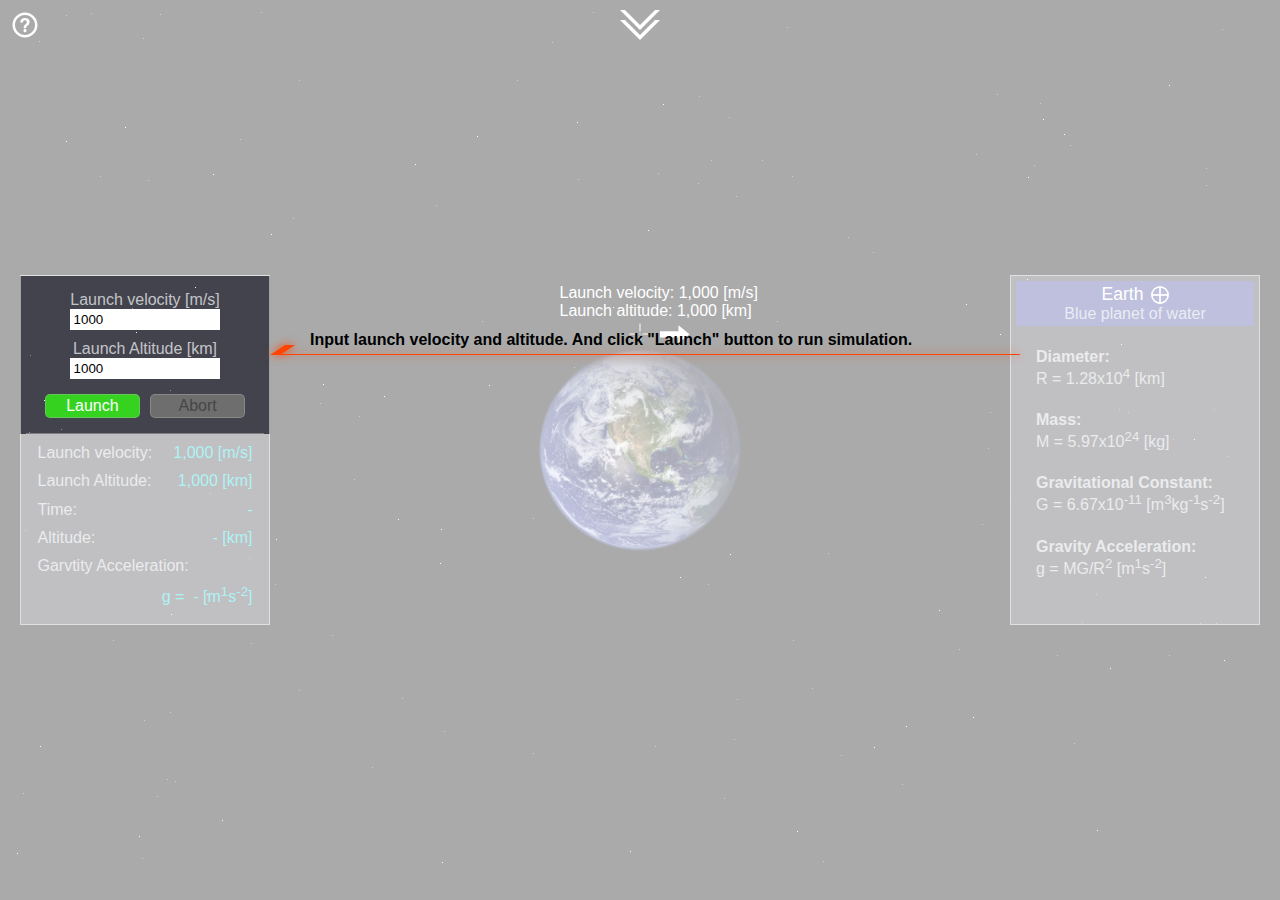
<file: index.html>
<!doctype html>
<html>
<head>
    <meta charset="UTF-8">
    <meta name="viewport" content="width=device-width,initial-scale=1">
    <title>Satellite Launch simulation</title>
    <link href="./assets/satellite.ico" rel="shortcut icon">
    <link href="./assets/satellite.ico" rel="icon">
    <link href="https://fonts.googleapis.com/css?family=M+PLUS+1p:400,500" rel="stylesheet">
    <link href="style.css" rel="stylesheet">
</head>
<body>

    <svg class="initSVG">
        <path class="bgPath" fill="#FFFFFFaa" fill-rule="evenodd"/>
        <text>
            Input launch velocity and altitude. And click "Launch" button to run simulation.
        </text>

        <path class="arrowPath" fill="orangered"></path>
        <path class="arrowPath" fill="orangered" filter="blur(5px)"></path>
        
    </svg>
    
    <div class="questionSymbolHolder">
        <svg class="questionSymbol" width="30" height="30" viewBox="0 0 512 512">
            <!-- <g id="SVGRepo_bgCarrier" stroke-width="0"/>
            <g id="SVGRepo_tracerCarrier" stroke-linecap="round" stroke-linejoin="round"/> -->
            <!-- <g id="SVGRepo_iconCarrier"> -->
                <!-- <title>question</title> -->
                <!-- <g id="Page-1" stroke="none" stroke-width="1" fill="none" fill-rule="evenodd"> -->
                    <g fill="#ffffff" transform="translate(42.666667, 42.666667)">
                        <path d="M291.76704,163.504 C291.76704,177.01952 288.33216,188.82176 281.479253,198.90112 C275.828267,207.371093 266.358187,216.549547 253.042987,226.434987 C245.378987,231.682347 240.331947,236.618667 237.916587,241.257813 C234.87744,246.90624 233.376213,255.371093 233.376213,266.666667 L190.710827,266.666667 C190.710827,249.530027 192.53504,237.027413 196.165333,229.162667 C200.394453,219.679573 209.571627,210.098773 223.686187,200.42048 C230.350293,195.374933 235.188693,190.2368 238.214827,184.994773 C241.839787,179.143253 243.664,172.49216 243.664,165.028693 C243.664,153.13024 240.125013,144.26304 233.070293,138.404907 C227.4336,134.177067 220.56768,132.059947 212.501333,132.059947 C199.39328,132.059947 189.911467,136.398507 184.065067,145.069013 C179.829333,151.518293 177.7056,159.787733 177.7056,169.868587 L177.7056,170.173227 L132.34368,170.173227 C132.34368,143.751253 140.703147,123.790507 157.43488,110.274773 C171.554773,98.9922133 189.007787,93.3346133 209.77344,93.3346133 C227.933653,93.3346133 243.865813,96.86848 257.571627,103.9232 C280.37504,115.62624 291.76704,135.494827 291.76704,163.504 Z M426.666667,213.333333 C426.666667,331.153707 331.153707,426.666667 213.333333,426.666667 C95.51296,426.666667 3.55271368e-14,331.153707 3.55271368e-14,213.333333 C3.55271368e-14,95.51168 95.51296,3.55271368e-14 213.333333,3.55271368e-14 C331.153707,3.55271368e-14 426.666667,95.51168 426.666667,213.333333 Z M384,213.333333 C384,119.226667 307.43872,42.6666667 213.333333,42.6666667 C119.227947,42.6666667 42.6666667,119.226667 42.6666667,213.333333 C42.6666667,307.43872 119.227947,384 213.333333,384 C307.43872,384 384,307.43872 384,213.333333 Z M213.332053,282.666667 C198.60416,282.666667 186.665387,294.60544 186.665387,309.333333 C186.665387,324.061227 198.60416,336 213.332053,336 C228.059947,336 239.99872,324.061227 239.99872,309.333333 C239.99872,294.60544 228.059947,282.666667 213.332053,282.666667 Z"/>
                    </g>
                <!-- </g> -->
            <!-- </g> -->
        </svg>
    
        <div class="about">About this app.</div>
    </div>

    <div class="instructionBG"></div>
    <div class="instruction">
        <svg class="close" width="20" height="20">
            <rect x="1" y="1" rx="5" ry="5" width="18" height="18"/>
            <path d="M5 5 l10 10"/>
            <path d="M15 5 l-10 10"/>
        </svg>
        <script src="./js/include.js"></script>
        <!-- <div></div> -->
    </div>

    <canvas class="history"></canvas><!-- Direct child of body -->
    
    <div class="flex"><!-- Direct child of body -->
        
        <div class="left">
            <!-- <svg class="rectSVG" width="100%" height="170">
                <rect x="50%" y="7" rx="7" ry="7" width="220" height="145" transform="translate(-110,0)"/>
                <rect x="50%" y="7" rx="7" ry="7" width="220" height="145" transform="translate(-110,0)" filter="blur(10px)"/>

            </svg> -->

            <!-- <svg class="instructionSVG" width="100%" height="170">
                
                <text x="30" y="80" width='100%' fill="white">Input launch velocity and altitude.</text>
                <text x="30" y="100" width='100%' fill="white">And click "Launch" button to start.</text>
                
                <path d="m 20 130 l 15 -10 h-10 l-15 10 h170 v-1 h-170" fill="orange"></path>
                <path d="m 20 130 l 15 -10 h-10 l-15 10 h170 v-1 h-170" fill="orange" filter="blur(5px)"></path>
            </svg> -->
            
            <div class="leftTop">
                <label>Launch velocity&nbsp;[m/s]</label>
                <input type="number" name="velo" value="1000" required/>
                <label>Launch Altitude&nbsp;[km]</label>
                <label class="outOfRange">Out Of Range!!</label>
                <input type="number" name="alt" value="1000" required/>
                <div class="buttonFlex">

                    <input class="launchBtn" type="submit" value="Launch"/>
                    <input class="abortBtn" type="submit" value="Abort" disabled/>
                    
                </div>

            </div>

            <hr/>
                
            <div class="leftBottom">

                <div>Launch velocity:</div>
                <div class="toRight"><span class="initVelo"></span>&nbsp;[m/s]</div>

                <div>Launch Altitude:</div>
                <div class="toRight"><span class="initAlt"></span>&nbsp;[km]</div>

                <div class="use2columns timeFlex">
                    <div>Time:</div>
                    <div class="time">-</div>
                </div>

                <div>Altitude:</div>
                <div class="toRight"><span class="alt">-</span>&nbsp;[km]</div>

                <div class="use2columns">Garvtity Acceleration:</div>

                <div class="use2columns toRight">g =&nbsp;
                    <span class="gravity">-</span>&nbsp;[m<sup>1</sup>s<sup>-2</sup>]
                </div>

            </div>
        </div><!-- .left -->
            
        <div class="middle">

            <div class="arrowDown">

                <svg width="60" height="50">
                    
                    <path class="arrowShadow" d="M10 10 l5 0 l15 15 l15 -15 l5 0 l-20 20 Z" fill="white" filter="blur(7px)"/>
                    <path class="arrowShadow" d="M10 20 l5 0 l15 15 l15 -15 l5 0 l-20 20 Z" fill="white" filter="blur(7px)"/>
                    <path d="M10 10 l5 0 l15 15 l15 -15 l5 0 l-20 20 Z" fill="white"/>
                    <path d="M10 20 l5 0 l15 15 l15 -15 l5 0 l-20 20 Z" fill="white"/>
                    
                </svg>
                <div class="arrowDownMssg arrowShadow">Select other planets/stars</div>

            </div>
            <div class="arrowUp">
                <svg width="60" height="50">

                    <path d="M10 40 l5 0 l15 -15 l15 15 l5 0 l-20 -20 Z" fill="white"/>
                    <path d="M10 30 l5 0 l15 -15 l15 15 l5 0 l-20 -20 Z" fill="white"/>
                    <path class="arrowShadow" d="M10 40 l5 0 l15 -15 l15 15 l5 0 l-20 -20 Z" fill="white" filter="blur(7px)"/>
                    <path class="arrowShadow" d="M10 30 l5 0 l15 -15 l15 15 l5 0 l-20 -20 Z" fill="white" filter="blur(7px)"/>

                </svg>
            </div>
            
            <div class="scrollBar">
                <div class="scale">
                    <svg class="svgArrowLeft" width="10" height="8">
                        <path d="M10 0 l-10 3 l10 2" stroke="white" fill="none">
                    </svg>
                    <svg class="svgArrowRight" width="10" height="8">
                        <path d="M0 0 l10 3 l-10 2" stroke="white" fill="none">
                    </svg>
                    <div class="innerScale"></div>
                </div>
                <input type="range" min=0 max=300 value="0"/>
            </div>
            <ul class="planetList">
            </ul>
        </div><!-- .middle -->
            
        <div class="right">
            
            <div class="rightTop">
                <div class="planetName"></div>
                <div class="planetDescription"></div>
            </div>

            <div class="rightBottom">
                <div>
                    <div><b>Diameter:</b></div>
                    <div>R = <span class="diaSpan"></span></div>
                </div>

                <div>
                    <div><b>Mass:</b></div>
                    <div>M = <span class="massSpan"></span>x10<sup class="massSup"></sup>&nbsp;[kg]</div>
                </div>

                <div>
                    <div><b>Gravitational Constant:</b></div>
                    <div>G = 6.67x10<sup>-11</sup>&nbsp;[m<sup>3</sup>kg<sup>-1</sup>s<sup>-2</sup>]</div>
                </div>

                <div>
                    <div><b>Gravity Acceleration:</b></div>
                    <div>g = MG/R<sup>2</sup>&nbsp;[m<sup>1</sup>s<sup>-2</sup>]</div>
                </div>
                
            </div>
            
        </div><!-- .right -->
    
    </div><!-- .flex -->


    <!--//////// Direct child of body ////////-->
    <div id="satellite">
        <img class="satelliteImg" src="./assets/satellite.png"/>
        <img class="launchDirectionImg" src="./assets/rightArrow.svg"/>
        <div class="showInitParams">
            <div>Launch velocity: <span class="showInitVelo">1,000</span>&nbsp;[m/s]</div>
            <div>Launch altitude: <span class="showInitAlt">1,000</span>&nbsp;[km]</div>
        </div>
    </div>


    <!--//////// Direct child of body ////////-->
    <div
        class="scale_testing_purpose_only"
        style='display:none'
    >
    </div>


    <!--//////// Direct child of body ////////-->
    <div class="planetContainer">
        <img src="./assets/earth.png"/>
    </div>

    
    <script src="./js/jquery-3.7.1.min.js"></script>
    <script type="module" src="./js/main.js"></script>
    <script type="module" src="./js/launch.js"></script>

</body>
</html>
</file>
<file: style.css>
body {
  background-color: #000000;
  position: relative;
  margin: 0;
  overflow: hidden;
  height: 100vh;
  font-family: Helvetica, Arial, serif, "Times New Roman", Times;
}
body .initSVG {
  overflow: visible;
  position: absolute;
  top: 0;
  left: 0;
  transition: all 1s ease-in-out;
  opacity: 0;
  z-index: 4;
}
@keyframes blink {
  0% {
    opacity: 0.2;
  }
  50% {
    opacity: 1;
  }
  100% {
    opacity: 0.2;
  }
}
body .initSVG text {
  font-weight: 900;
}
body .initSVG text, body .initSVG .arrowPath {
  animation-name: blink;
  animation-duration: 2s;
  animation-timing-function: ease-in-out;
  animation-iteration-count: infinite;
}
body .questionSymbolHolder {
  position: absolute;
  top: 10px;
  left: 10px;
  width: -moz-fit-content;
  width: fit-content;
  height: 30px;
  z-index: 3;
  transition: all ease-out 1s;
}
body .questionSymbolHolder:hover #add {
  fill: #646cd6;
}
body .questionSymbolHolder:hover .about {
  opacity: 1;
}
body .questionSymbolHolder .questionSymbol #add {
  transition: all ease-in-out 0.3s;
}
body .questionSymbolHolder .about {
  position: absolute;
  top: 50%;
  transform: translateY(-50%);
  left: 35px;
  color: #646cd6;
  width: 150px;
  opacity: 0;
  transition: all ease-in-out 0.3s;
  pointer-events: none;
}
body .instruction {
  position: absolute;
  opacity: 0;
  left: 50%;
  transform: translate(-50%, -50%);
  width: 70%;
  background-color: darkgrey;
  z-index: 3;
  border: 1px solid #dddddd;
  border-radius: 15px;
  transition: all ease-out 1s;
  padding: 0 30px;
  box-sizing: border-box;
}
body .instruction .close {
  position: absolute;
  top: 10px;
  right: 10px;
}
body .instruction .close:hover rect, body .instruction .close:hover path {
  stroke: #444444;
}
body .instruction .close rect, body .instruction .close path {
  fill: none;
  stroke: grey;
  stroke-width: 2px;
}
body .instruction p {
  font-size: 1.1em;
}
body .instruction .parentFlex {
  display: flex;
  justify-content: center;
  width: -moz-fit-content;
  width: fit-content;
  margin: 0 auto;
  background-color: rgba(99, 107, 216, 0.337254902);
  padding: 10px 30px;
}
body .instruction .parentFlex .formulaFlex {
  font-style: italic;
  width: -moz-fit-content;
  width: fit-content;
  display: flex;
  align-items: center;
  margin-right: 50px;
  font-size: 1.2em;
}
body .instruction .parentFlex .formulaFlex div {
  margin: 0 3px;
}
body .instruction .parentFlex .formulaFlex .MG {
  border-bottom: 1px solid black;
}
body .instruction .parentFlex .params div {
  text-align: left;
}
body .instructionBG {
  position: absolute;
  top: 0;
  left: 0;
  opacity: 0;
  width: 100%;
  height: 100vh;
  background-color: rgba(116, 169, 216, 0.3411764706);
  z-index: 3;
  color: white;
  display: none;
  transition: all ease-out 1s;
}
body .history {
  position: absolute;
  top: 0;
  left: 0;
  z-index: -1;
}
body .flex {
  position: relative;
  height: 100vh;
  color: rgba(255, 255, 255, 0.7);
}
body .flex .left, body .flex .right {
  position: absolute;
  top: 50%;
  transform: translateY(-50%);
  width: 250px;
  height: 350px;
  background-color: rgba(220, 223, 255, 0.3);
  z-index: 2;
  padding: 5px;
  border: 1px solid rgba(255, 255, 255, 0.5);
  box-sizing: border-box;
  transition-property: all;
  transition-timing-function: ease-out;
  transition-duration: 0.7s;
}
body .flex .left {
  left: 20px;
}
@keyframes blink {
  0% {
    opacity: 0.2;
  }
  50% {
    opacity: 1;
  }
  100% {
    opacity: 0.2;
  }
}
body .flex .left .instructionSVG {
  overflow: visible;
  position: absolute;
  top: 0;
  right: -100%;
  transition: opacity 1s ease-out;
}
body .flex .left .instructionSVG path, body .flex .left .instructionSVG text {
  animation-name: blink;
  animation-duration: 2s;
  animation-fill-mode: both;
  animation-timing-function: ease-in-out;
  animation-iteration-count: infinite;
}
body .flex .left .leftTop {
  width: 100%;
  text-align: center;
  margin: 10px auto;
}
body .flex .left .leftTop label {
  display: block;
}
body .flex .left .leftTop .outOfRange {
  color: rgb(255, 60, 60);
  display: none;
}
body .flex .left .leftTop input[type=number] {
  display: block;
  margin: 0 auto;
  margin-bottom: 10px;
  width: 60%;
  border: 2px solid transparent;
}
body .flex .left .leftTop input[type=number]:focus {
  outline: none;
}
body .flex .left .leftTop input::-webkit-outer-spin-button,
body .flex .left .leftTop input::-webkit-inner-spin-button {
  -webkit-appearance: none;
  margin: 0;
}
body .flex .left .leftTop .buttonFlex {
  display: flex;
  justify-content: center;
  margin: 15px 0;
}
body .flex .left .leftTop .buttonFlex input[type=submit] {
  width: 40%;
  color: #ffffff;
  font-size: 1rem;
  padding: 2px;
  border: 1px solid rgba(180, 180, 180, 0.384);
  border-radius: 5px;
}
body .flex .left .leftTop .buttonFlex .launchBtn:disabled, body .flex .left .leftTop .buttonFlex .abortBtn:disabled {
  background-color: rgb(110, 110, 110);
  color: rgb(70, 70, 70);
  pointer-events: none;
}
body .flex .left .leftTop .buttonFlex .abortBtn {
  background-color: rgb(228, 42, 42);
}
body .flex .left .leftTop .buttonFlex .abortBtn:hover {
  background-color: rgb(189, 35, 35);
}
body .flex .left .leftTop .buttonFlex .launchBtn {
  margin-right: 10px;
  background-color: rgb(53, 211, 32);
}
body .flex .left .leftTop .buttonFlex .launchBtn:hover {
  background-color: rgb(41, 168, 25);
}
body .flex .left hr {
  border: none;
  border-top: 1px solid grey;
}
body .flex .left .leftBottom {
  display: grid;
  grid-template-columns: 70% 30%;
  grid-template-columns: 135px 80px;
  grid-template-rows: 1fr 1fr 1fr 1fr 1fr 1fr;
  row-gap: 6px;
  align-items: center;
  width: -moz-fit-content;
  width: fit-content;
  margin: 0 auto;
}
body .flex .left .leftBottom .use2columns {
  grid-column-start: 1;
  grid-column-end: -1;
}
body .flex .left .leftBottom .timeFlex {
  display: flex;
  justify-content: space-between;
}
body .flex .left .leftBottom .toRight {
  margin-left: auto;
}
body .flex .left .leftBottom .toRight, body .flex .left .leftBottom .time {
  color: rgb(10, 221, 221);
}
body .flex .right {
  right: 20px;
}
body .flex .right .rightTop {
  background-color: rgba(58, 69, 218, 0.5333333333);
  text-align: center;
  padding: 3px;
}
body .flex .right .rightTop .planetName {
  font-size: 1.1em;
  width: -moz-fit-content;
  width: fit-content;
  display: flex;
  justify-content: space-evenly;
  align-items: center;
  margin: 0 auto;
  color: #ffffff;
}
body .flex .right .rightTop .planetName img {
  width: 18px;
  margin-left: 7px;
}
body .flex .right .rightBottom {
  margin: 10px 0 0 20px;
  height: 75%;
  display: flex;
  flex-direction: column;
  justify-content: space-around;
}
body .flex .middle {
  overflow: hidden;
  position: absolute;
  top: 0;
  left: 0;
  display: flex;
  justify-content: space-between;
  width: 100%;
  height: 100vh;
}
body .flex .middle .arrowDown, body .flex .middle .arrowUp {
  position: absolute;
  top: 0;
  left: 50%;
  transform: translateX(-50%);
  z-index: 2;
  width: -moz-fit-content;
  width: fit-content;
  transition-property: all;
  transition-timing-function: ease-out;
  transition-duration: 0.7s;
}
body .flex .middle .arrowDown:hover .arrowShadow, body .flex .middle .arrowUp:hover .arrowShadow {
  display: block;
}
body .flex .middle .arrowDown .arrowShadow, body .flex .middle .arrowUp .arrowShadow {
  display: none;
}
body .flex .middle .arrowDown .arrowDownMssg, body .flex .middle .arrowUp .arrowDownMssg {
  position: absolute;
  bottom: -17px;
  left: 50%;
  transform: translateX(-50%);
  width: 300px;
  text-align: center;
  color: white;
}
body .flex .middle .arrowUp {
  z-index: 1;
  opacity: 0;
}
body .flex .middle .scrollBar {
  position: absolute;
  width: -moz-fit-content;
  width: fit-content;
  top: 80%;
  left: 50%;
  transform: translateX(-50%);
  height: -moz-fit-content;
  height: fit-content;
  opacity: 0;
  transition: opacity ease-out 0.7s;
  z-index: 1;
}
body .flex .middle .scrollBar .scale {
  position: relative;
  width: 160px;
  height: 40px;
  border: 1px white solid;
  border-bottom: none;
  border-top: none;
  margin: 0 auto;
  box-sizing: border-box;
}
body .flex .middle .scrollBar .scale .svgArrowLeft, body .flex .middle .scrollBar .scale .svgArrowRight {
  position: absolute;
  bottom: 0;
}
body .flex .middle .scrollBar .scale .svgArrowLeft {
  left: 0;
}
body .flex .middle .scrollBar .scale .svgArrowRight {
  right: 0;
}
body .flex .middle .scrollBar .scale .innerScale {
  color: white;
  border-bottom: 1px white solid;
  text-align: center;
  width: 100%;
  position: absolute;
  left: 0;
  bottom: 5px;
}
body .flex .middle .planetList {
  height: 400px;
  width: -moz-fit-content;
  width: fit-content;
  position: absolute;
  top: -200px;
  transform: translateY(-50%);
  opacity: 0;
  list-style: none;
  margin: 0;
  padding: 0;
  display: flex;
  align-items: flex-end;
  transition: opacity ease-out 0.7s, top ease-out 0.7s;
}
body .flex .middle .planetList .planetLi {
  width: 300px;
  width: 230px;
  box-sizing: border-box;
  position: relative;
  border-radius: 15px;
}
body .flex .middle .planetList .planetLi .planetContainerLi {
  position: absolute;
  bottom: 0;
  display: none;
  left: 0;
  width: 100%;
  z-index: 0;
}
body .flex .middle .planetList .planetLi .planetLiTop {
  width: -moz-fit-content;
  width: fit-content;
  margin: 10px auto;
  color: white;
}
body .flex .middle .planetList .planetLi .planetLiTop .pName {
  width: -moz-fit-content;
  width: fit-content;
  padding: 3px 20px;
  margin: 0 auto 5px;
  font-size: 1.2em;
  background-color: rgba(99, 107, 216, 0.5803921569);
  display: flex;
}
body .flex .middle .planetList .planetLi .planetLiTop .pName img {
  width: 18px;
  margin-left: 7px;
}
body .flex .middle .planetList .planetLi .planetLiTop .grid {
  display: grid;
  grid-template-columns: 1fr 1fr;
  grid-template-rows: 1fr 1fr;
}
body .flex .middle .planetList .planetLi .planetLiTop .grid .gridLeft {
  width: -moz-fit-content;
  width: fit-content;
  margin: 0 auto;
}
body .flex .middle .planetList .planetLi img {
  display: block;
  margin: 0 auto;
  width: 84%;
}
body .flex .middle .planetList .planetLi .forBoxShadow {
  position: absolute;
  top: 0;
  left: 0;
  width: 100%;
  height: 100%;
  border-radius: 15px;
  z-index: 1;
}
body .flex .middle .planetList li.Saturn .planetImg {
  position: absolute;
  left: 50%;
  transform: translateX(-50%);
  bottom: 3px;
  z-index: -1;
}
body #satellite {
  width: -moz-fit-content;
  width: fit-content;
  height: 21px;
  position: absolute;
  left: 50%;
  transform: translate(-50%, -50%);
  z-index: -1;
  color: white;
  transition-property: opacity, top;
  transition-timing-function: ease-out;
  transition-duration: 0.7s;
}
body #satellite .satelliteImg {
  width: 100%;
}
body #satellite .launchDirectionImg {
  position: absolute;
  top: 50%;
  transform: translateY(-50%);
  left: 30px;
  width: 30px;
}
body #satellite .showInitParams {
  width: 300px;
  position: absolute;
  top: -40px;
  left: -70px;
}
body .scale_testing_purpose_only {
  width: 200px;
  height: 200px;
  position: absolute;
  top: 50%;
  left: 50%;
  transform: translate(-50%, -50%);
  border: 1px solid rgba(255, 255, 255, 0.1);
  box-sizing: border-box;
  z-index: -1;
}
body .planetContainer {
  position: absolute;
  top: 50%;
  left: 50%;
  transform: translate(-50%, -50%);
  width: 200px;
  height: 200px;
  display: flex;
  justify-content: center;
  align-items: center;
  z-index: -2;
  transition-property: opacity;
  transition-timing-function: ease-out;
  transition-duration: 0.7s;
}
body .planetContainer img {
  width: 120%;
}
@keyframes shine {
  0% {
    background-color: rgb(255, 255, 255);
  }
  50% {
    background-color: rgb(34, 34, 34);
  }
  100% {
    background-color: rgb(255, 255, 255);
  }
}
body .star {
  position: absolute;
  animation-name: shine;
  animation-iteration-count: infinite;
  z-index: -2;
}
body .star1 {
  width: 1px;
  height: 1px;
  background-color: white;
}
body .star2 {
  width: 1px;
  height: 1px;
  background-color: white;
}
body .star3 {
  width: 1px;
  height: 1px;
  background-color: rgb(53, 53, 53);
}
body .star4 {
  width: 1px;
  height: 1px;
  background-color: rgb(109, 103, 158);
}
body .star5 {
  width: 3px;
  height: 3px;
  background-color: rgb(255, 255, 255);
}

.scrollBar input[type=range] {
  -webkit-appearance: none;
  -moz-appearance: none;
       appearance: none;
  width: 400px;
}

.scrollBar input[type=range]:focus {
  outline: none;
}

/*------------Track------------*/
.scrollBar input[type=range]::-webkit-slider-runnable-track {
  width: 500px;
  height: 5px;
  cursor: pointer;
  box-shadow: 0 0 7px #ffffff;
  background: #ffffff;
}

.scrollBar input[type=range]::-moz-range-track {
  width: 500px;
  height: 5px;
  cursor: pointer;
  box-shadow: 0 0 7px #ffffff;
  background: #ffffff;
}

.scrollBar input[type=range]::-ms-track {
  width: 500px;
  height: 5px;
  cursor: pointer;
  background: transparent;
  border-color: transparent;
  color: transparent;
}

/*------------Thumb------------*/
.scrollBar input[type=range]::-webkit-slider-thumb {
  height: 9px;
  width: 25px;
  background: #636bd8;
  cursor: pointer;
  -webkit-appearance: none;
  margin-top: -2px;
}

.scrollBar input[type=range]::-moz-range-thumb {
  height: 9px;
  width: 25px;
  background: #636bd8;
  cursor: pointer;
}

.scrollBar input[type=range]::-ms-thumb {
  height: 9px;
  width: 25px;
  background: #636bd8;
  cursor: pointer;
}

.scrollBar input[type=range]::-ms-fill-lower {
  background: #74A9D8;
  border: 0px solid #010101;
  border-radius: 2px;
  box-shadow: 1px 1px 1px #000000;
}

.scrollBar input[type=range]::-ms-fill-upper {
  background: #74A9D8;
  border: 0px solid #010101;
  border-radius: 2px;
  box-shadow: 1px 1px 1px #000000;
}/*# sourceMappingURL=style.css.map */
</file>
